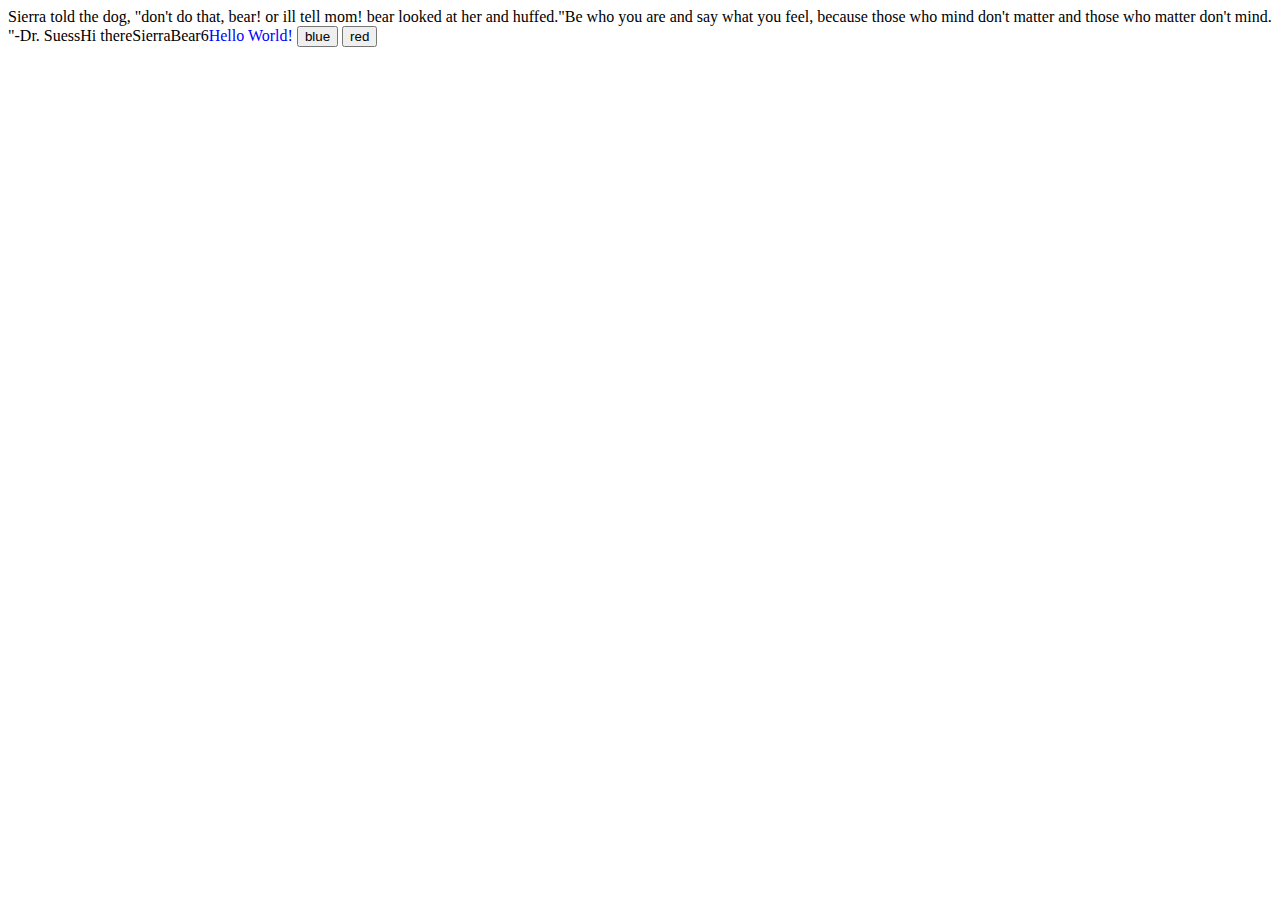
<file: Basic Javascript Projects/index.html>
<!DOCTYPE html>
<html lang="eng">
    <main>
        <title>Alert Method</title>
        <meta charset="utf-8">
    </main>

    <body>
        <script src="main.js"></script>
       
       <button onclick="changeColor('blue');">blue</button>
        <button onclick="changeColor('red');">red</button>   
     </body>
</html>
</file>
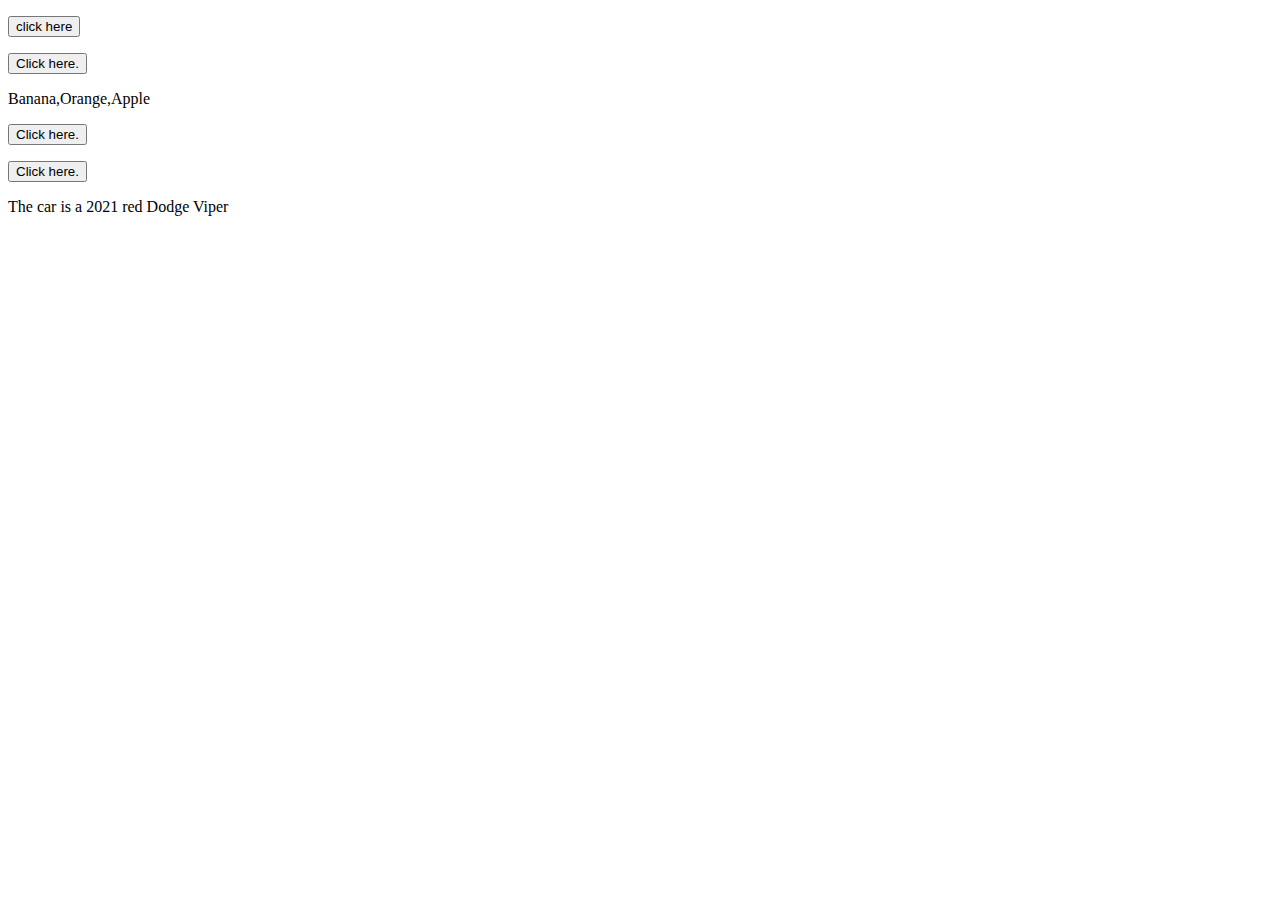
<file: Basic Javascript Projects/Project10_loops_arrays/index.html>
<!DOCTYPE html>
<html lang="eng">
    <head>
        <title>Project10</title>
        <meta charset="utf-8">
        <script src="JS/main.js" defer></script>
    </head>
    <body>
        <p id="number"></p>
            <button onclick="number_function()">click here</button> 
        
       
        <p id="List_of_Instruments"></p>
        <button onclick="for_Loop()">Click here.</button>

        <p id="Array"></p>
        <button onclick="array_Function()">Click here.</button>

        <p id="Constant"></p>
        <button onclick="constant_function()">Click here.</button>

        <p id="Car_Object"></p>

    




    </body>
</html>
</file>
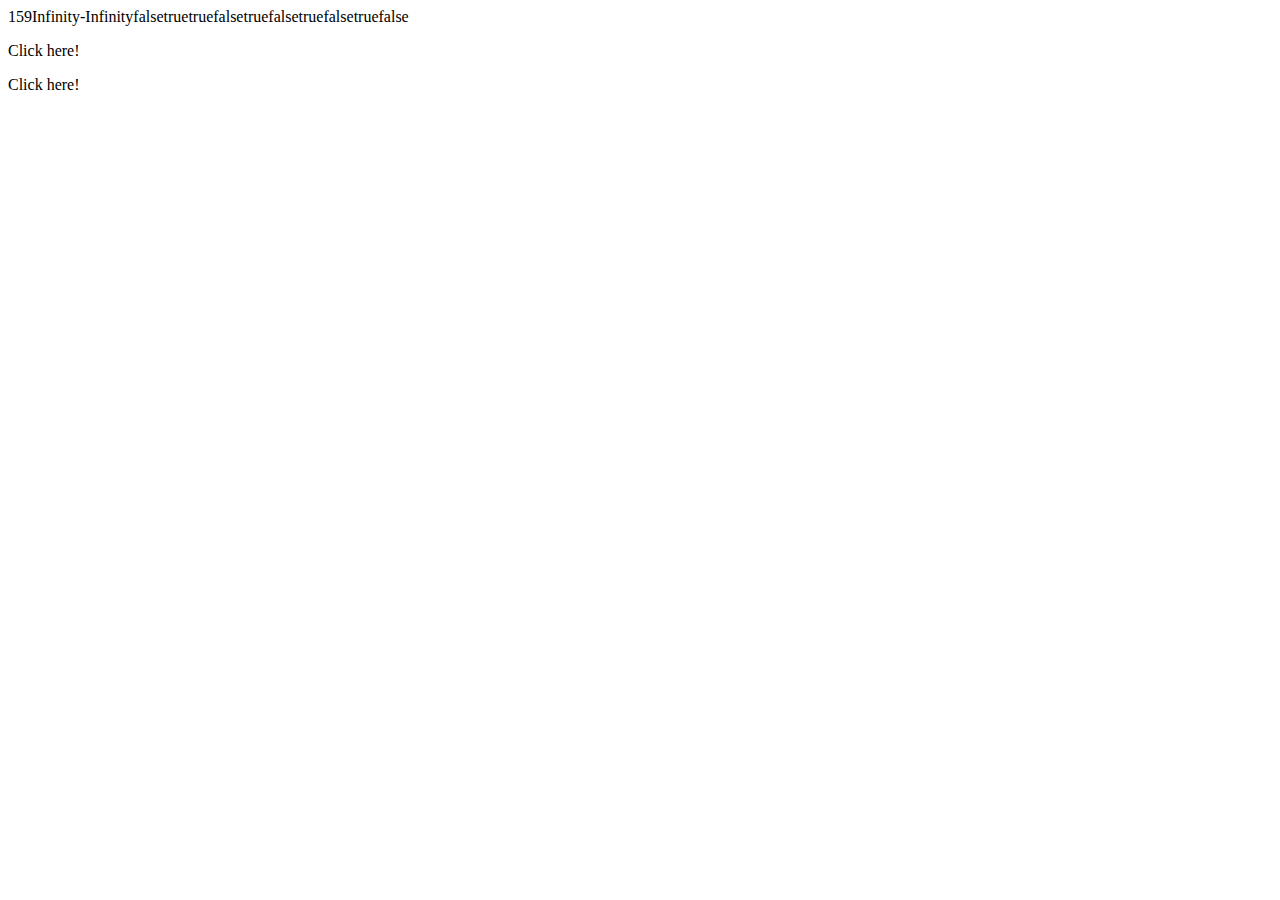
<file: Basic Javascript Projects/Project5_comparisons_type_coercion/index.html>
<!DOCTYPE html>
<html lang="eng">
    <main>
        <title>Comparisons</title>
        <meta charset="utf-8">
    </main>
    <body>

        <script src="main.js"></script>
        <p id="Test" onclick="my_Function()">Click here!</p>
        <p id="Not" onclick="not_Function()">Click here!</p>





    </body>
</html>
</file>
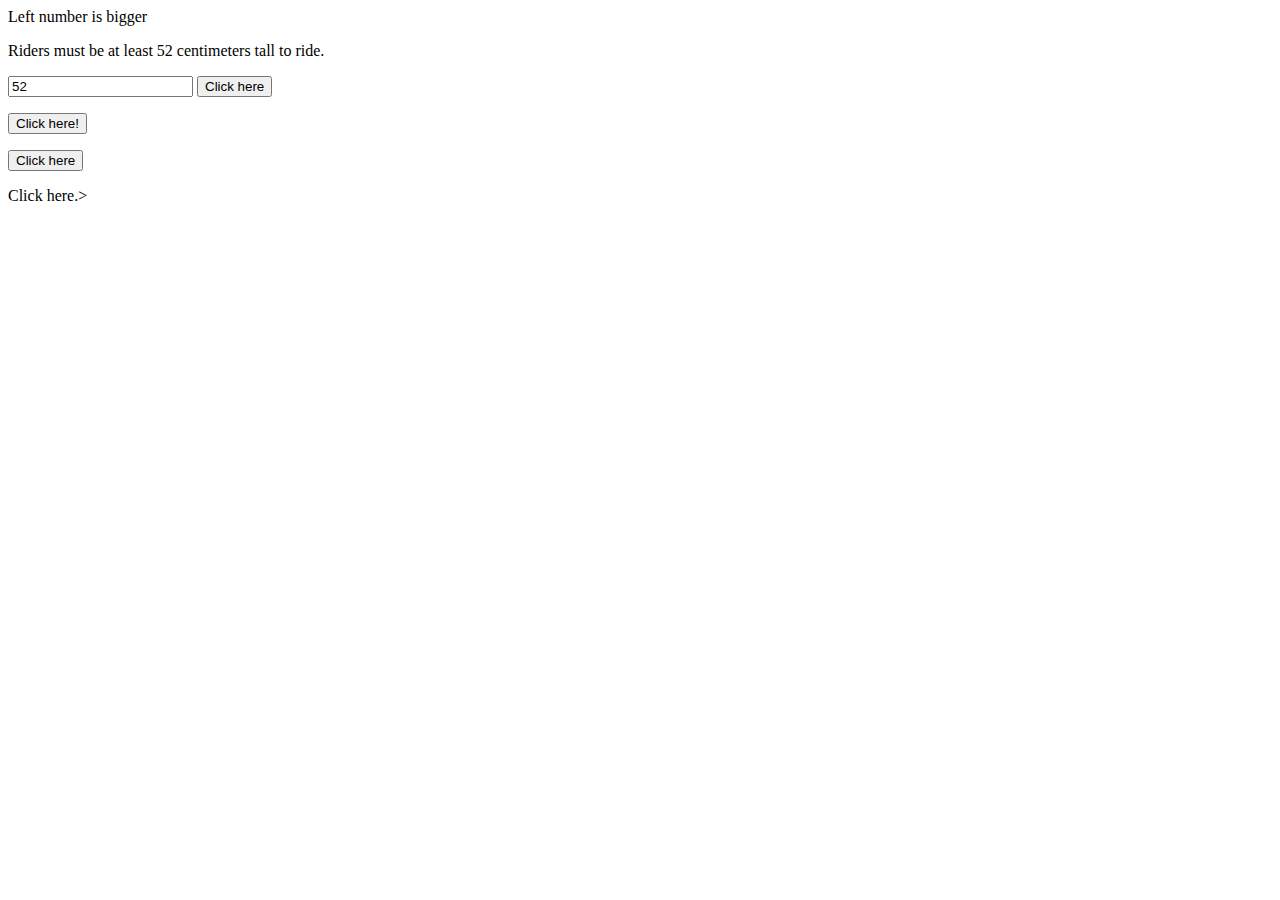
<file: Basic Javascript Projects/Project6_ternary__operators_constructors/index.html>
<!DOCTYPE html>
<html lang="eng">
    <main>
        <title>Project6</title>
        <meta charset="utf-8">
    </main>
    <body>
        <script src="main.js"></script>
        <p>Riders must be at least 52 centimeters tall to ride.</p>
        <input id="Height" value="52" />
        <button onclick="Ride_Function()">Click here</button>
        <p id="Ride"></p>

        <button onclick="myFunction()">Click here!</button>
        <p id="Keywords_and_Constructors"></p>
        <button onclick="greeting">Click here</button>
        <p id="New_and_This"></p>

        <p id="Nested_Function" onclick="saying_hi()">Click here.></p>


    </body>
</html>
</file>
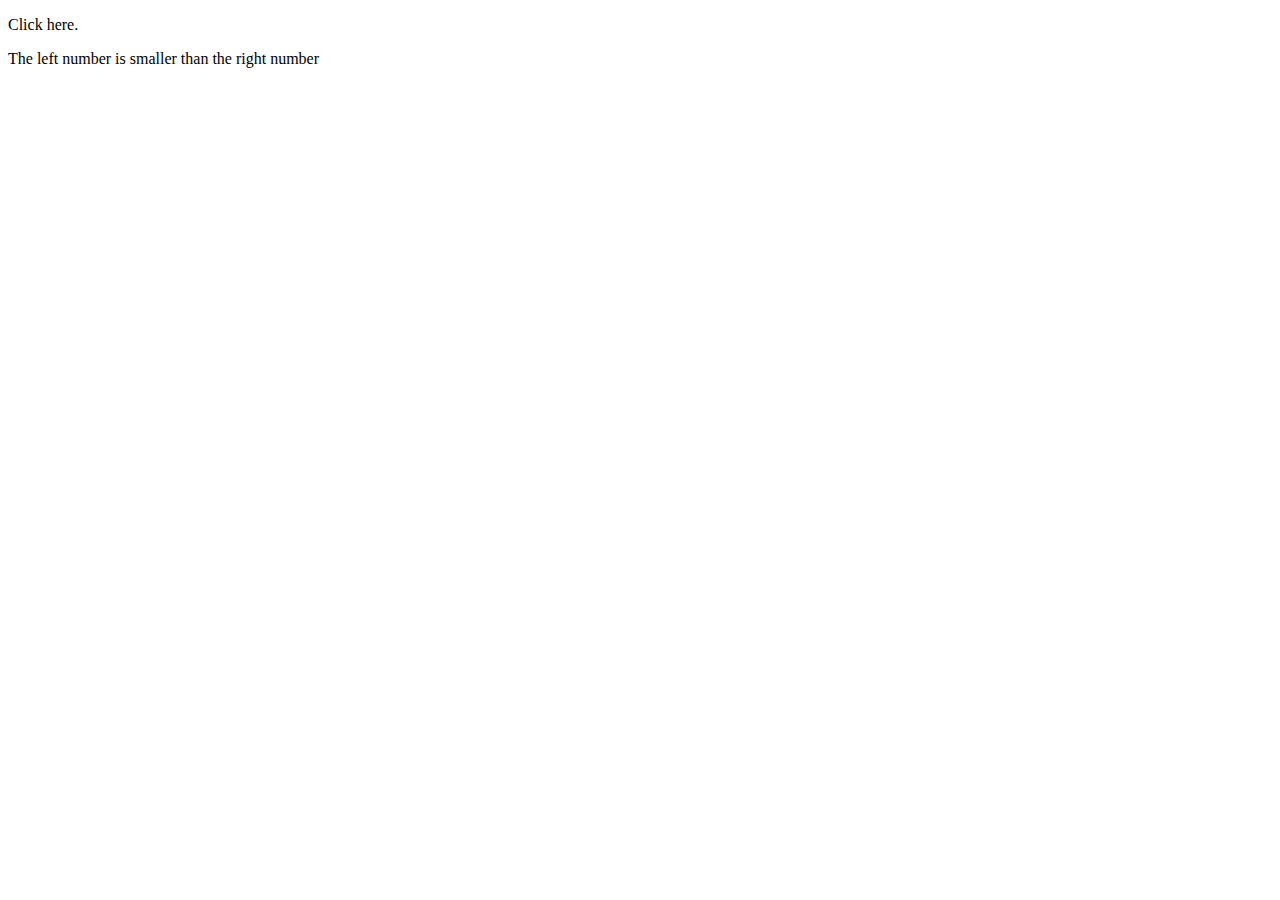
<file: Basic Javascript Projects/Project7_scope_time_function/index.html>
<!DOCTYPE html>
<html lang="eng">
    <main>
        <title>Project7</title>
        <meta charset="utf-8">
    </main>
    <body>
        <p id="Greeting" onclick="get_Date()">Click here.</p>
        <script src="JS/main.js"></script>



    </body>
</html>
</file>
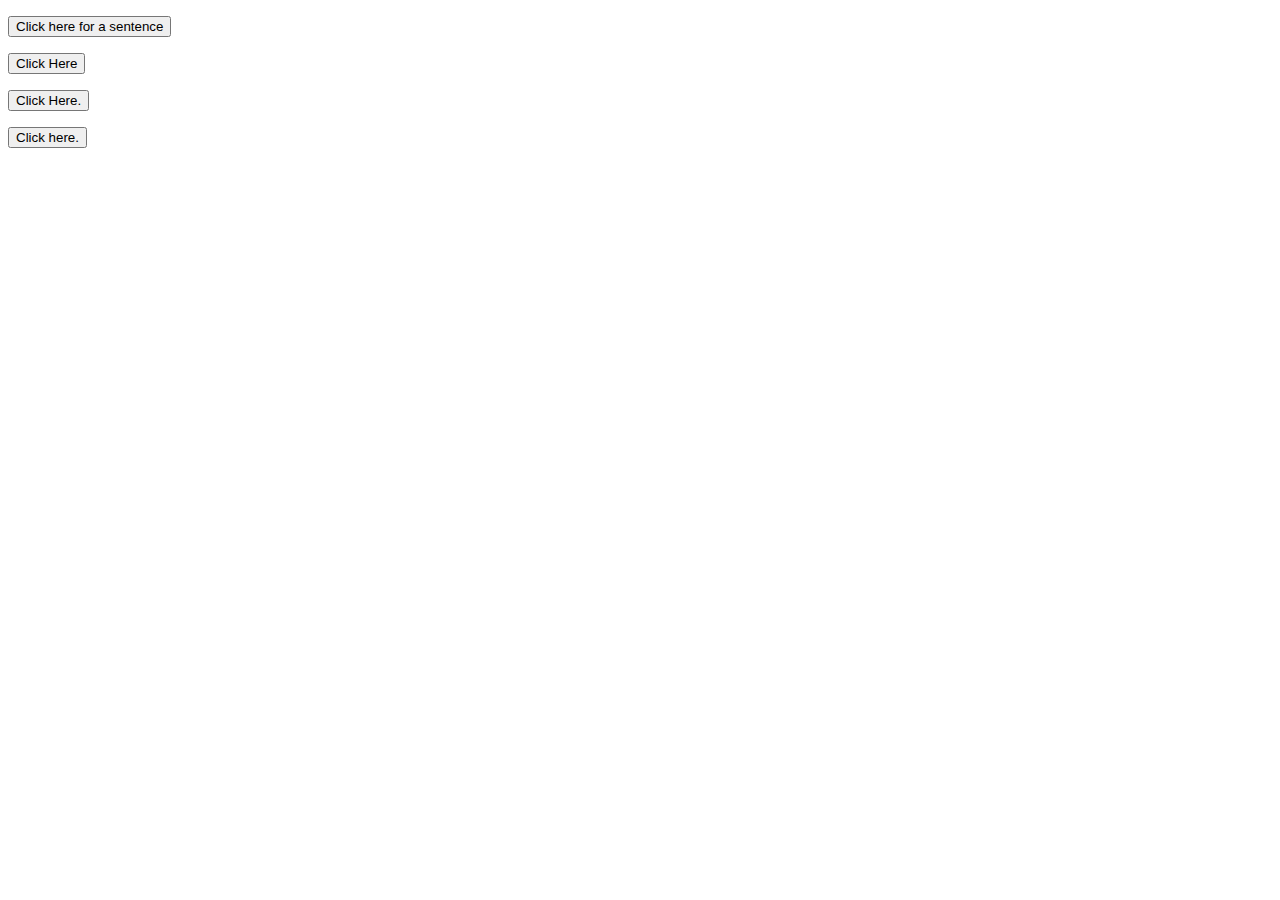
<file: Basic Javascript Projects/Project8_string_methods/index.html>
<!DOCTYPE html>
<html lang="eng">
    <main>
        <title>Project7</title>
        <meta charset="utf-8">
    </main>
    <body>
        <script src="JS/main.js"></script>

        <p id="Concatenate"></p>
        <button onclick="full_Sentence()">Click here for a sentence</button>
        <p id="Slice"></p>
        <button onclick="slice_Method()">Click Here</button>

        <p id="Numbers_to_string"></p>
        <button onclick="string_Method()">Click Here.</button>

        <p id="Precision"></p>
        <button onclick="precision_Method()">Click here.</button>

    </body>
</html>
</file>
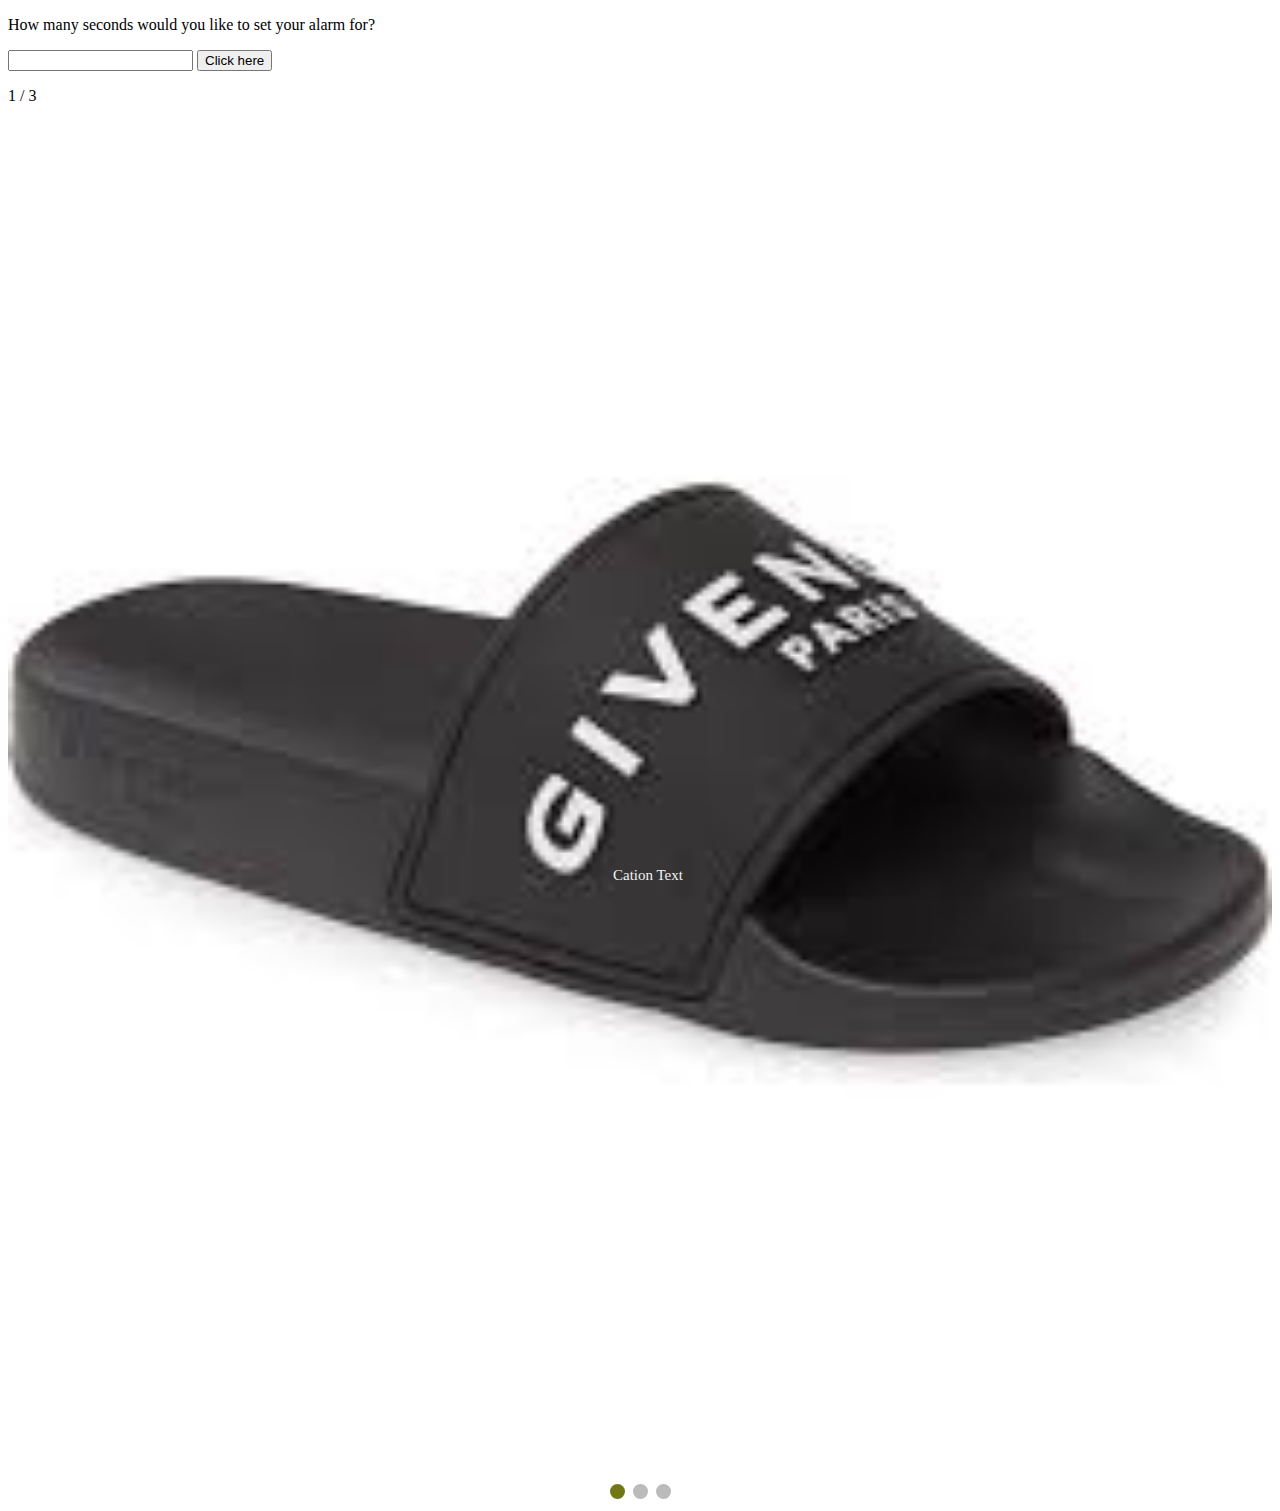
<file: Basic Javascript Projects/Project9_countdown_slideshow/index.html>
<!DOCTYPE html>
<html lang="eng">
    <main>
        <title>Project9</title>
        <mega charset="utf-8">
    </main>
    <head>
        <link rel="stylesheet" type="text/css" href="CSS/main.css">
    </head>
    <body>

        <!---Countdown--->
        <p>How many seconds would you like to set your alarm for?</p>
        <input id="seconds" value="" />
        <button onclick="countdown()">Click here</button>
        <p id="timer"></p>

        <!---Slideshow container-->

        <div class="Slideshow-container">

            <!---full width imaeges with number and caption text-->
            <div class="mySlides fade">
                <div class="numbetext">1 / 3</div>
                <img src="images/slides1.jpeg" style="width:100%">
                <div class="text">Cation Text</div>
            </div>

            <div class="mySlides fade">
                <div class="numbertext">2 / 3</div>
                <img src="images/slides2.jpeg" style="width:100%">"
                <div class="text">Cation Two</div>
            </div>

            <div class="mySlides fade">
                <div class="numbertext">3 / 3</div>
                <img src="images/slides3.jpeg" style="width:100%">
                <div class="text">Caption Three</div>
            </div>


            <!---Next and previous buttons-->
            <a class="prev"
         onclick="plusSlides(-1)">&#10094;</a>
            <a class="next" onclick="plusSlides(1)">&#10095</a>
            </a>
            </div>
            <br>

            <!--dots/circles-->
            <div style="text-align:center">
                <span class="dot" onclick="currentSlide(1)">
                </span>
                <span class="dot" onclick="currentSlide(2)">
                </span>
                <span class="dot" onclick="currentSlide(3)">
                </span>
            </div>
        </div>







        <script src="JS/main.js"></script>
    </body>
</html>
</file>
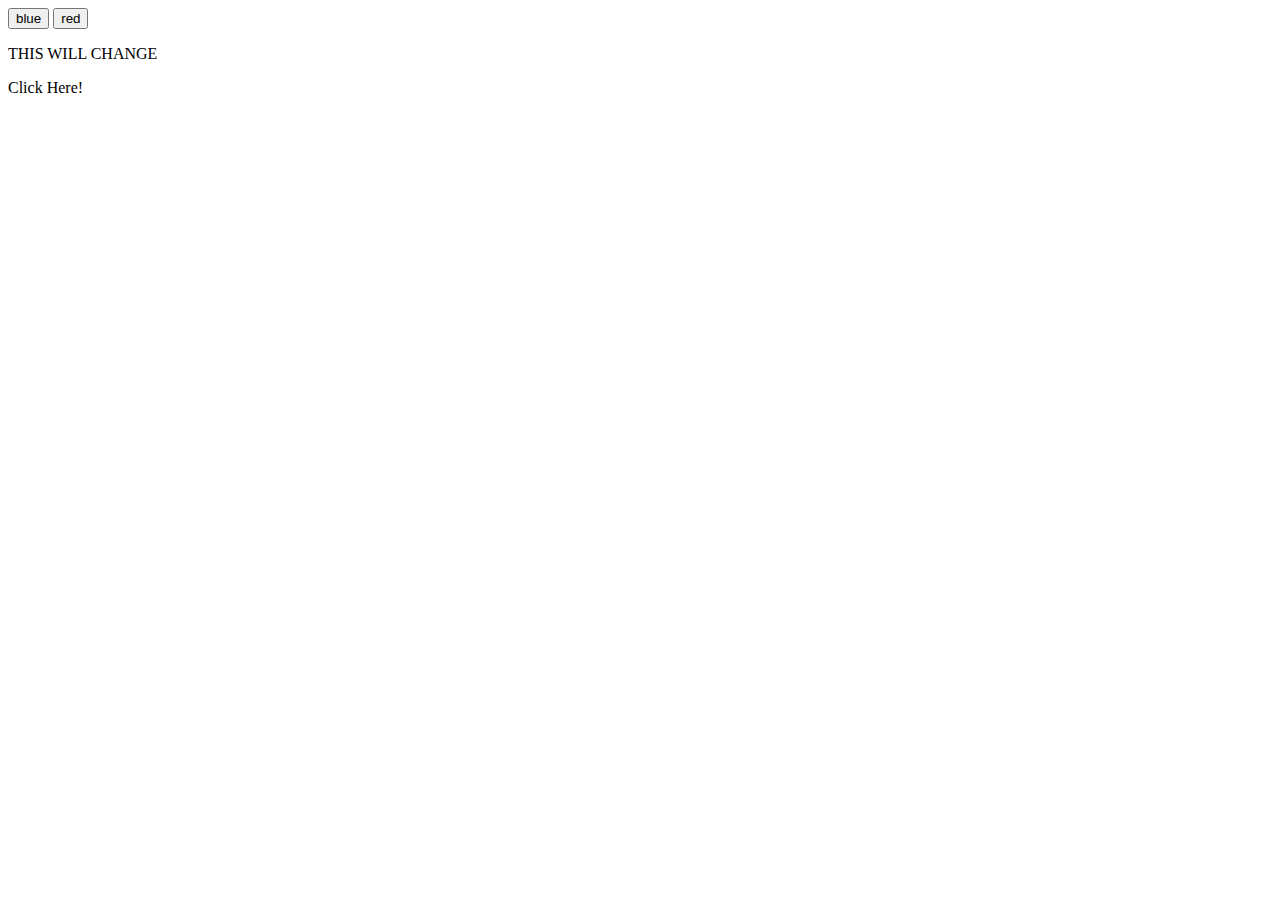
<file: Basic Javascript Projects/Project2_functions/JS/index.html>
<!DOCTYPE html>
<html lang="eng">
    <main>
        <title>Alert Method</title>
        <meta charset="utf-8">
    </main>

    <body>
        <script src="main.js"></script>

        <button onclick="changeColor('blue');">blue</button>
        <button onclick="changeColor('red');">red</button>    
        <p id="para">THIS WILL CHANGE</p>

        <p id="Concatenate" onclick="myFunction(para)">Click Here!</p>

</body>
</html>
</file>
<file: Basic Javascript Projects/Project9_countdown_slideshow/CSS/main.css>
* {box-sizing:border-box}

/* Slideshow container */
.slideshow-container {
    max-width: 1000px;
    height: 700px;
    position: relative;
    margin: auto;
}

/* Hide images by default */
.mySlides {
    display: none;
}

/* Next and previous buttons */

.prev, .next {
    cursor: pointer;
    position: absolute;
    top: 50%;
    width: auto;
    margin-top: -22px;
    padding: 16px;
    color: white;
    font-weight: bold;
    font-size: 18px;
    transition: 0.6s ease;
    border-radius: 0 3px 3px 0;
    user-select: none;
}

/* Position the "next button" to the right */
.next {
    right: 0;
    border-radius: 3px 0 0 3px;
}

/* On hover, add a black background color with a little bit see-through */

.prev:hover, .next:hover {
    background-color: rgba(0, 0, 0, 0.8);
}

/* Caption text */
.text {
    color: #f2f2f2;
    font-size: 15px;
    padding: 8px 12px;
    position: absolute;
    bottom: 8px;
    width: 100%;
    text-align: center;
}

/* Number text (1/3 etc) */
.numbertext {
    color: #f2f2f2;
    font-size: 12px;
    padding: 8px 12px;
    position: absolute;
    top: 0;
}

/* The dots/bullets/indicators */
.dot {
    cursor: pointer;
    height: 15px;
    width: 15px;
    margin: 0 2px;
    background-color: #bbb;
    border-radius: 50%;
    display: inline-block;
    transition: background-color 0.6s ease;
}

.active, .dot:hover {
    background-color: #717717;
}

/* Fading animation */
.fade {
    animation-name: fade;
    animation-duration: 1.5s;
}

@keyframes fade {
    from {opacity: .4;}
    to {opacity: 1;}
}
</file>
